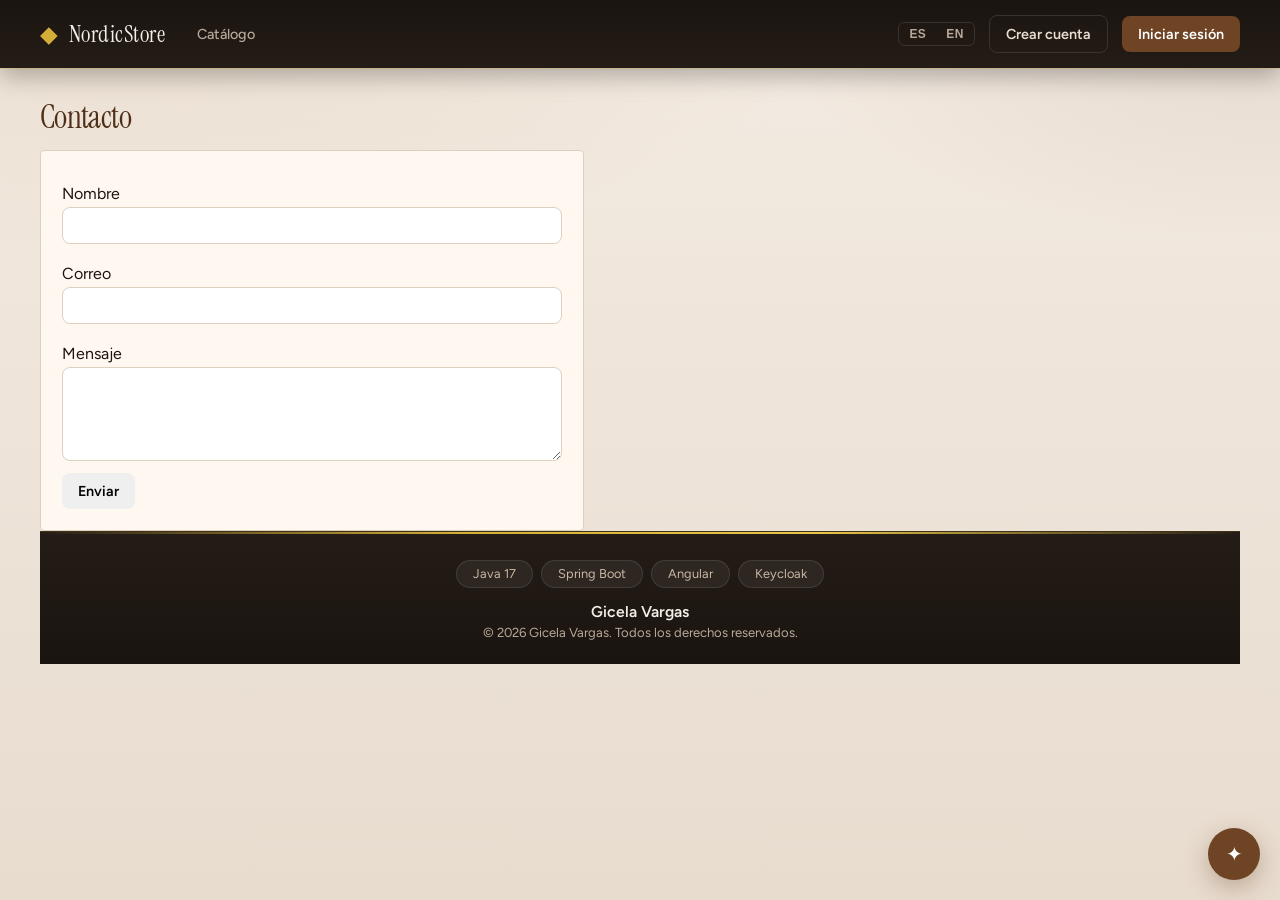
<file: pages/contacto/contacto.html>
<!doctype html>
<html lang="es">
  <head>
    <meta charset="UTF-8" />
    <meta name="viewport" content="width=device-width, initial-scale=1.0" />
    <title>NordicStore — Contacto</title>
    <link href="https://fonts.googleapis.com/css2?family=Figtree:wght@400;500;600;700&family=Instrument+Serif:ital@0;1&display=swap" rel="stylesheet" />
    <link rel="stylesheet" href="../../assets/css/main.css" />
  </head>
  <body>
    <div id="header"></div>
    <main class="content page-head">
      <h1>Contacto</h1>
      <form class="panel mt-3" id="contact-form" style="max-width:34rem;">
        <label class="form-label">Nombre</label>
        <input class="form-control mb-2" name="name" required>
        <label class="form-label">Correo</label>
        <input class="form-control mb-2" type="email" name="email" required>
        <label class="form-label">Mensaje</label>
        <textarea class="form-control mb-3" name="message" rows="4" required></textarea>
        <button class="btn btn-wood" type="submit">Enviar</button>
      </form>
    </div>
    <div id="footer-placeholder"></div>
    <script src="../../assets/js/config.js"></script>
    <script src="../../assets/js/api.js"></script>
    <script src="../../assets/js/store.js"></script>
    <script>
      document.getElementById("contact-form").addEventListener("submit", async function (ev) {
        ev.preventDefault();
        var fd = new FormData(ev.target);
        var body = { name: fd.get("name"), email: fd.get("email"), message: fd.get("message") };
        try {
          var res = await apiFetch("/contact", { method: "POST", body: JSON.stringify(body) });
          toast(res.mensaje || "Mensaje enviado");
          ev.target.reset();
        } catch (e) {
          toast("Gracias. Guardamos tu mensaje en este navegador (API no disponible).");
          ev.target.reset();
        }
      });
    </script>
  </body>
</html>
</file>
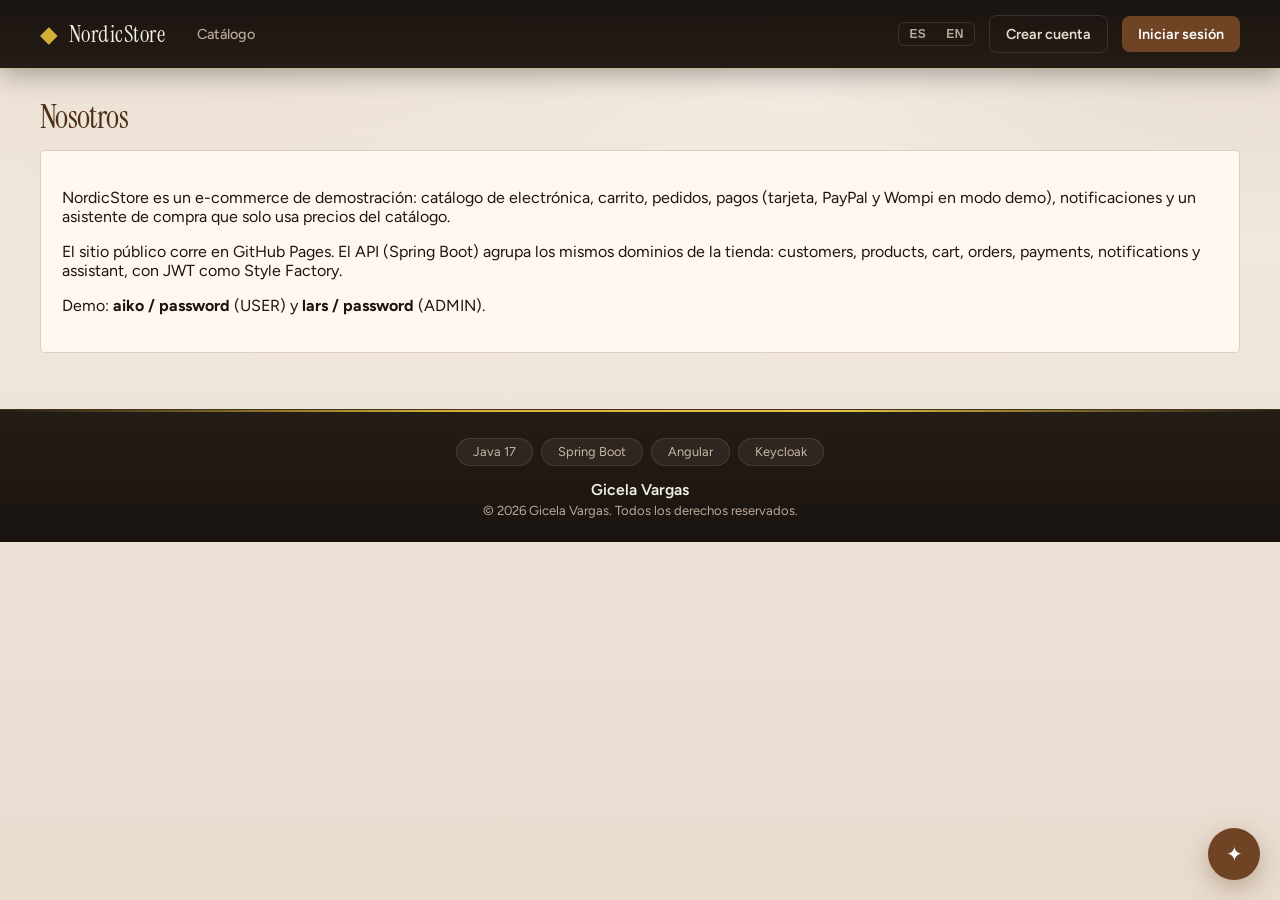
<file: pages/nosotros/nosotros.html>
<!doctype html>
<html lang="es">
  <head>
    <meta charset="UTF-8" />
    <meta name="viewport" content="width=device-width, initial-scale=1.0" />
    <title>NordicStore — Nosotros</title>
    <link href="https://fonts.googleapis.com/css2?family=Figtree:wght@400;500;600;700&family=Instrument+Serif:ital@0;1&display=swap" rel="stylesheet" />
    <link rel="stylesheet" href="../../assets/css/main.css" />
  </head>
  <body>
    <div id="header"></div>
    <main class="content page-head">
      <h1>Nosotros</h1>
      <div class="panel mt-3">
        <p>NordicStore es un e-commerce de demostración: catálogo de electrónica, carrito, pedidos, pagos (tarjeta, PayPal y Wompi en modo demo), notificaciones y un asistente de compra que solo usa precios del catálogo.</p>
        <p>El sitio público corre en GitHub Pages. El API (Spring Boot) agrupa los mismos dominios de la tienda: customers, products, cart, orders, payments, notifications y assistant, con JWT como Style Factory.</p>
        <p class="mb-0">Demo: <strong>aiko / password</strong> (USER) y <strong>lars / password</strong> (ADMIN).</p>
      </div>
    </main>
    <div id="footer-placeholder"></div>
    <script src="../../assets/js/config.js"></script>
    <script src="../../assets/js/api.js"></script>
    <script src="../../assets/js/store.js"></script>
  </body>
</html>
</file>
<file: assets/css/main.css>
:root {
  --primary: #6e4424;
  --primary-dark: #4f2f18;
  --primary-soft: #8a5a32;
  --ink: #1c1410;
  --muted: #6b5b4e;
  --line: #ddd0c0;
  --bg: #f3ebe2;
  --bg-deep: #e8dccf;
  --card: #fff8f0;
  --danger: #b42318;
  --success: #3d6b45;
  --frost: #d4af37;
  --champagne: #c4a77d;
  --nav: #1a1410;
  --nav-mid: #241c16;
  --snow: #f4efe8;
  --font-display: "Instrument Serif", Georgia, serif;
  --font-body: "Figtree", system-ui, sans-serif;
  --gold: #e8c547;
  --gold-deep: #8a6a12;
}

* { box-sizing: border-box; }

html,
body {
  margin: 0;
  padding: 0;
  font-family: var(--font-body);
  background:
    radial-gradient(ellipse 120% 80% at 10% -10%, rgba(196, 167, 125, 0.22), transparent 50%),
    radial-gradient(ellipse 90% 60% at 100% 0%, rgba(110, 68, 36, 0.1), transparent 45%),
    linear-gradient(180deg, var(--bg) 0%, var(--bg-deep) 100%);
  background-attachment: fixed;
  color: var(--ink);
  min-height: 100%;
}

body.has-shop {
  background: #1a120c;
}

h1, h2, h3 {
  margin: 0 0 12px;
  font-family: var(--font-display);
  font-weight: 400;
  letter-spacing: -0.02em;
}

a { color: var(--primary); text-decoration: none; }

.btn {
  border: none;
  border-radius: 8px;
  padding: 9px 16px;
  font-size: 0.9rem;
  font-weight: 600;
  cursor: pointer;
  display: inline-block;
  text-align: center;
  font-family: inherit;
  transition: background 0.15s ease, opacity 0.15s ease;
}

.btn:disabled { opacity: 0.5; cursor: not-allowed; }

.btn-primary {
  background: var(--primary);
  color: #fff;
}

.btn-primary:hover:not(:disabled) { background: var(--primary-dark); color: #fff; }

.btn-ghost {
  background: transparent;
  color: #e8ddd0;
  border: 1px solid #3a322c;
}

.btn-ghost:hover { background: rgba(255, 255, 255, 0.08); color: #e8ddd0; }

.btn-outline {
  background: transparent;
  color: var(--primary-dark);
  border: 1px solid var(--primary);
}

.btn-danger {
  background: transparent;
  color: var(--danger);
  border: 1px solid var(--danger);
}

[hidden] { display: none !important; }

.navbar {
  display: flex;
  align-items: center;
  gap: 24px;
  padding: 0 40px;
  height: 68px;
  background: linear-gradient(180deg, var(--nav) 0%, var(--nav-mid) 100%);
  color: var(--snow);
  position: sticky;
  top: 0;
  z-index: 10;
  box-shadow: 0 1px 0 rgba(212, 175, 55, 0.28), 0 8px 24px rgba(0, 0, 0, 0.28);
}

.brand {
  font-family: var(--font-display);
  font-size: 1.45rem;
  color: var(--snow) !important;
  text-decoration: none;
  letter-spacing: 0.02em;
  white-space: nowrap;
}

.brand strong { font-weight: 400; }

.brand-mark {
  color: var(--frost);
  margin-right: 6px;
}

.nav-links {
  display: flex;
  gap: 20px;
  margin-left: 8px;
  flex-wrap: wrap;
}

.nav-links a {
  color: #b8a898 !important;
  text-decoration: none;
  font-weight: 500;
  font-size: 0.9rem;
  padding: 6px 0;
  border-bottom: 1px solid transparent;
}

.nav-links a:hover { color: var(--snow) !important; }

.nav-links a.active {
  color: var(--snow) !important;
  border-color: var(--frost);
}

.nav-actions {
  margin-left: auto;
  display: flex;
  align-items: center;
  gap: 14px;
}

#acceso-botones {
  display: flex;
  align-items: center;
  gap: 14px;
}

.lang {
  display: inline-flex;
  border: 1px solid #3a322c;
  border-radius: 6px;
  overflow: hidden;
}

.lang-btn {
  background: transparent;
  border: 0;
  color: #b8a898;
  padding: 4px 10px;
  font-size: 0.75rem;
  font-weight: 700;
  letter-spacing: 0.04em;
  cursor: pointer;
}

.lang-btn:hover { color: var(--snow); }

.lang-btn.active {
  background: #2a221c;
  color: var(--gold);
}

.items { width: 100%; border-collapse: collapse; }
.items th, .items td { text-align: left; padding: 14px 16px; border-bottom: 1px solid var(--line); }
.items th { font-size: 0.75rem; text-transform: uppercase; color: var(--muted); }
.qty { display: inline-flex; align-items: center; gap: 12px; }
.qty-btn {
  width: 28px;
  height: 28px;
  border-radius: 6px;
  border: 1px solid var(--line);
  background: #fff;
  cursor: pointer;
}
.empty-card {
  padding: 40px;
  text-align: center;
  display: flex;
  flex-direction: column;
  gap: 16px;
  align-items: center;
}
.summary {
  margin-top: 20px;
  padding: 20px 24px;
  display: flex;
  justify-content: space-between;
  align-items: center;
  gap: 16px;
}
.summary .total { font-size: 1.3rem; font-weight: 700; }
.actions { display: flex; gap: 12px; }

.nav-actions .user { color: #c8b8a4; font-size: 0.88rem; }

.user-session { display: none; align-items: center; gap: 14px; }

.content {
  width: 100%;
  max-width: 1520px;
  margin: 0 auto;
  padding: 28px 40px 56px;
}

.hero {
  margin: 0;
  width: 100%;
  background: #16110e;
}

.hero-art {
  display: block;
  width: 100%;
  height: min(46vh, 440px);
  object-fit: contain;
  object-position: center;
  background: #16110e;
}

.sr-only {
  position: absolute;
  width: 1px;
  height: 1px;
  overflow: hidden;
  clip: rect(0, 0, 0, 0);
}

.shelf {
  width: 100%;
  padding: 36px 40px 64px;
  background:
    radial-gradient(ellipse 80% 40% at 50% 0%, rgba(232, 197, 71, 0.08), transparent 50%),
    linear-gradient(180deg, #241810 0%, #1a120c 100%);
}

.shelf-inner { max-width: 1520px; margin: 0 auto; }

.shelf-title {
  margin: 0 0 10px;
  text-align: center;
  font-family: var(--font-display);
  font-size: clamp(1.15rem, 2.4vw, 1.6rem);
  letter-spacing: 0.28em;
  text-transform: uppercase;
  color: #e8c547;
}

.lede {
  max-width: 36rem;
  margin: 0 auto 28px;
  text-align: center;
  color: #c8b8a4;
  font-size: 1.05rem;
  line-height: 1.55;
}

.grid {
  display: grid;
  grid-template-columns: repeat(auto-fill, minmax(260px, 1fr));
  gap: 22px;
}

.card {
  background: #fff8f0;
  border: 1px solid var(--line);
  border-radius: 4px;
  box-shadow: 0 10px 28px rgba(0, 0, 0, 0.28);
}

.product {
  display: flex;
  flex-direction: column;
  overflow: hidden;
}

.thumb {
  height: 200px;
  background: #efe4d4;
}

.thumb img {
  width: 100%;
  height: 100%;
  object-fit: cover;
}

.product-body {
  padding: 16px;
  display: flex;
  flex-direction: column;
  gap: 8px;
  flex: 1;
  color: var(--ink);
}

.category {
  font-size: 0.72rem;
  text-transform: uppercase;
  letter-spacing: 0.5px;
  color: var(--primary-dark);
  font-weight: 700;
}

.product-body h3 {
  margin: 0;
  font-family: var(--font-body);
  font-size: 1.08rem;
  font-weight: 700;
  letter-spacing: 0;
  line-height: 1.3;
  color: #1c1410;
}

.desc {
  font-size: 0.88rem;
  line-height: 1.45;
  color: #4a3d34;
  flex: 1;
  display: -webkit-box;
  -webkit-line-clamp: 2;
  -webkit-box-orient: vertical;
  overflow: hidden;
}

.product-foot {
  display: flex;
  justify-content: space-between;
  align-items: center;
}

.price {
  font-size: 1.15rem;
  font-weight: 700;
  color: #1c1410;
}

.stock { font-size: 0.78rem; color: var(--success); }
.stock.out { color: var(--danger); }

.block { width: 100%; margin-top: 4px; }

.site-footer {
  position: relative;
  margin-top: auto;
  width: 100%;
  background: linear-gradient(180deg, var(--nav-mid) 0%, var(--nav) 100%);
  border-top: 1px solid rgba(212, 175, 55, 0.2);
  padding: 1.75rem 1rem 1.5rem;
  text-align: center;
}

.site-footer::before {
  content: "";
  position: absolute;
  top: 0;
  left: 0;
  right: 0;
  height: 2px;
  background: linear-gradient(90deg, transparent, var(--frost) 35%, var(--gold) 65%, transparent);
}

.footer-pills {
  display: flex;
  flex-wrap: wrap;
  justify-content: center;
  gap: 8px;
  margin-bottom: 14px;
}

.footer-pill {
  display: inline-flex;
  align-items: center;
  background: rgba(255, 255, 255, 0.06);
  border: 1px solid rgba(255, 255, 255, 0.1);
  border-radius: 2rem;
  padding: 0.35rem 1rem;
  color: #c8b8a4;
  font-size: 0.8rem;
}

.footer-author {
  margin: 0 0 4px;
  color: var(--snow);
  font-weight: 600;
  font-size: 0.98rem;
}

.footer-rights {
  margin: 0;
  color: #b8a898;
  font-size: 0.82rem;
}

.page-head h1 { color: var(--primary-dark); }
.muted { color: var(--muted); }

.panel {
  background: var(--card);
  border: 1px solid var(--line);
  border-radius: 4px;
  padding: 1.3rem;
}

.panel label { display: block; margin: 12px 0 4px; }
.panel input, .panel textarea { width: 100%; margin-bottom: 8px; }

.cart-row {
  display: flex;
  gap: 12px;
  align-items: center;
  padding: 12px 0;
  border-bottom: 1px solid var(--line);
}

.cart-row img { width: 72px; height: 72px; object-fit: cover; border-radius: 4px; }

.cart-row input { width: 5rem; }

.row-between {
  display: flex;
  justify-content: space-between;
  align-items: center;
  padding-top: 16px;
}

.pay-demo { border-radius: 8px; padding: 1rem; margin-top: 0.8rem; }
.pay-demo.paypal { background: #fff7d6; border: 1px solid #e8c547; }
.pay-demo.wompi { background: #e8f7ef; border: 1px solid #3d6b45; }

#cart-badge {
  display: none;
  min-width: 1.15rem;
  height: 1.15rem;
  border-radius: 999px;
  background: var(--gold);
  color: var(--nav);
  font-size: 0.7rem;
  align-items: center;
  justify-content: center;
  margin-left: 0.25rem;
}

.ns-toast {
  position: fixed;
  bottom: 1.4rem;
  left: 50%;
  transform: translateX(-50%) translateY(20px);
  background: var(--nav);
  color: #fff8f0;
  padding: 0.7rem 1.1rem;
  border-radius: 999px;
  opacity: 0;
  pointer-events: none;
  transition: 0.25s ease;
  z-index: 1080;
  border: 1px solid var(--gold);
}

.ns-toast.show { opacity: 1; transform: translateX(-50%) translateY(0); }
.ns-toast.error { border-color: #f0a0a0; }

.assistant-btn {
  position: fixed;
  right: 20px;
  bottom: 20px;
  width: 52px;
  height: 52px;
  border-radius: 50%;
  border: none;
  background: var(--primary);
  color: #fff;
  font-size: 1.25rem;
  box-shadow: 0 8px 24px rgba(110, 68, 36, 0.35);
  z-index: 40;
  cursor: pointer;
}

.assistant-panel {
  position: fixed;
  right: 20px;
  bottom: 82px;
  width: min(380px, calc(100vw - 32px));
  height: 420px;
  background: var(--card);
  border: 1px solid var(--line);
  border-radius: 4px;
  display: none;
  flex-direction: column;
  z-index: 40;
  box-shadow: 0 16px 40px rgba(26, 20, 16, 0.25);
}

.assistant-panel.open { display: flex; }
.assistant-panel header {
  padding: 14px 16px 8px;
  border-bottom: 1px solid var(--line);
  font-family: var(--font-display);
  color: var(--ink);
}
.assistant-log { flex: 1; overflow: auto; padding: 12px 16px; font-size: 0.9rem; }
.assistant-log .bot, .assistant-log .me {
  margin-bottom: 8px;
  padding: 8px 12px;
  border-radius: 12px;
  white-space: pre-wrap;
}
.assistant-log .bot { background: var(--bg-deep); }
.assistant-log .me { background: var(--primary); color: #fff; text-align: right; }
.assistant-panel form { display: flex; gap: 8px; padding: 12px 16px 16px; }
.assistant-panel input {
  flex: 1;
  border: 1px solid var(--line);
  border-radius: 8px;
  padding: 8px 10px;
  font: inherit;
}

.shelf-tools {
  display: flex;
  gap: 12px;
  margin: 0 auto 24px;
  max-width: 640px;
}

.shelf-tools input,
.shelf-tools select,
.panel input,
.panel textarea,
.panel select {
  width: 100%;
  border: 1px solid var(--line);
  border-radius: 8px;
  padding: 8px 10px;
  font: inherit;
  background: #fff;
}

@media (max-width: 700px) {
  .navbar { padding: 10px 16px; height: auto; flex-wrap: wrap; }
  .nav-actions { margin-left: 0; width: 100%; }
  .hero-art { height: min(40vh, 300px); }
  .shelf, .content { padding: 28px 16px 48px; }
  .lede { font-size: 0.95rem; }
}
</file>
